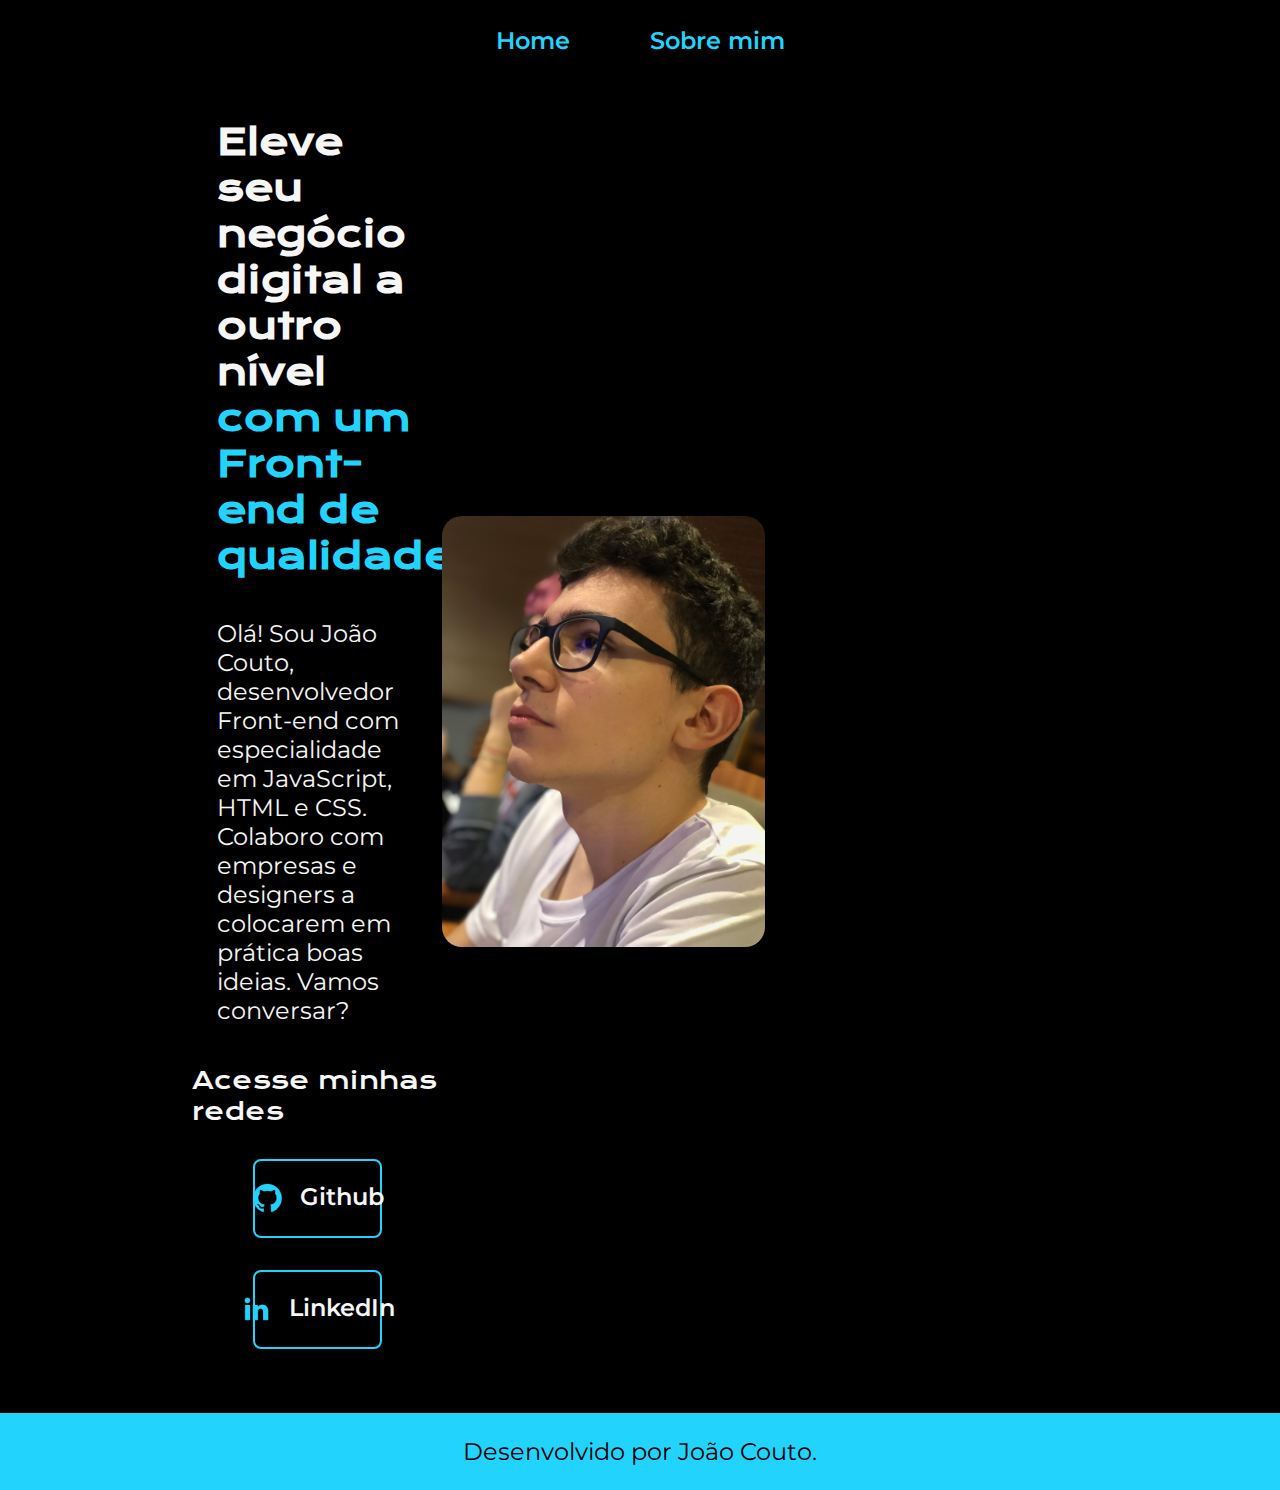
<file: index.html>
<!DOCTYPE html>
<html lang="pt-br">

<head>
    <meta charset="UTF-8">
    <meta name="viewport" content="width=device-width, initial-scale=1.0">
    <title>Portfolio</title>
    <link rel="stylesheet" href="styles/style.css">
</head>

<body>
    <header class="cabecalho">
        <nav class="cabecalho__menu">
            <a class="cabecalho__menu__link" href="index.html">Home</a>
            <a class="cabecalho__menu__link" href="about.html">Sobre mim</a>
        </nav>
    </header>
    <main class="apresentacao">
        <section class="apresentacao__conteudo">
        <h1 class="apresentacao__conteudo__titulo">
            Eleve seu negócio digital a outro nível  <strong class="titulo-destaque">com um Front-end de qualidade!</strong>
        </h1>
        <p class="apresentacao__conteudo__texto">
            Olá! Sou João Couto, desenvolvedor Front-end com especialidade em JavaScript, HTML e CSS. Colaboro com empresas e designers a colocarem em prática boas ideias. Vamos conversar?
        </p>
        <div class="apresentacao__links">
            <h2 class="apresentacao__links__subtitulo">Acesse minhas redes</h2>
            <a class="apresentacao__links__navegacao" href="https://github.com/joaopcouto" target="_blank">
                <img src="assets/github.png" alt="Github">
                Github
            </a>
            <a class="apresentacao__links__navegacao" href="https://linkedin.com/in/joaopedrocouto7/" target="_blank">
                <img src="assets/linkedin.png" alt="LinkedIn">
                LinkedIn
            </a>
        </div>
    </section>
        <div class="apresentacao__imagem__conteudo">
        <img class="apresentacao__imagem" src="assets/Foto-de-Joao-Couto.jpg" alt="Foto de João Couto">
        </div>
    </main>
    <footer class="rodape">
        <p>Desenvolvido por João Couto.</p>
    </footer>
</body>

</html>
</file>
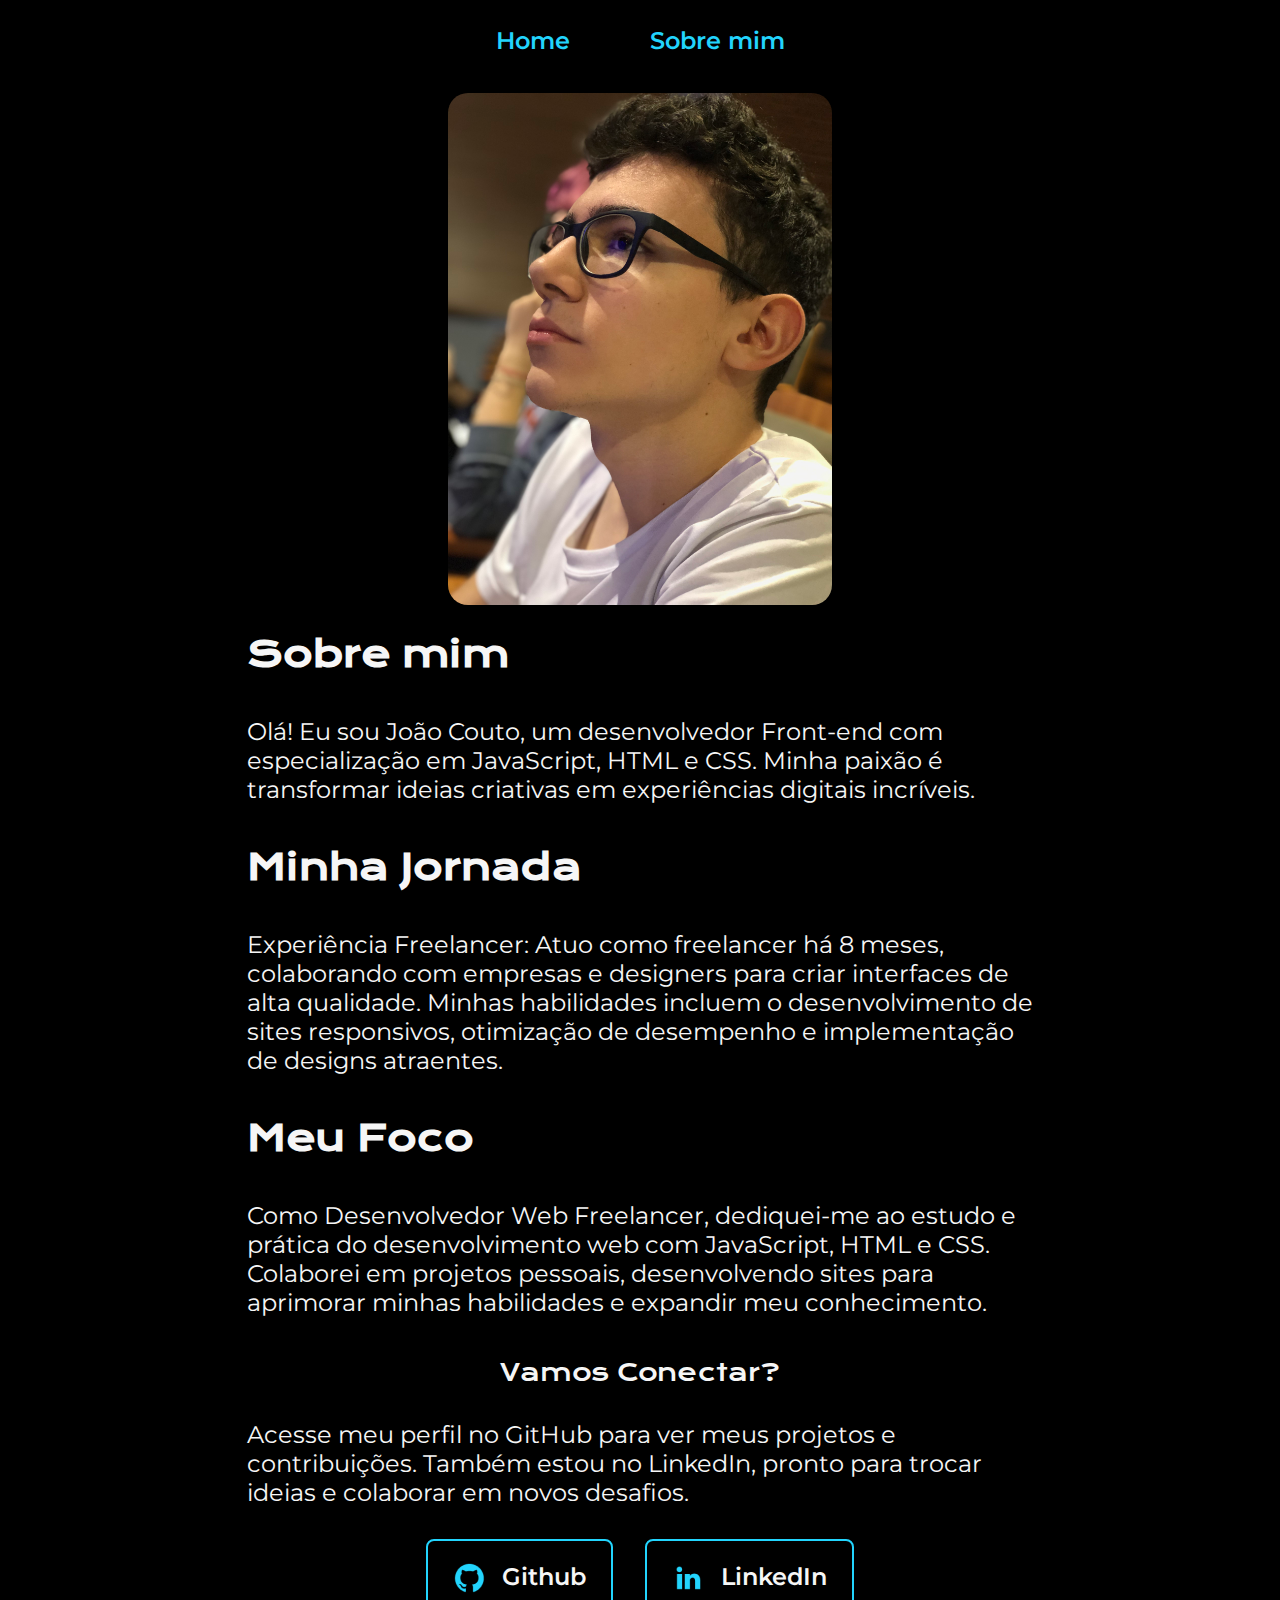
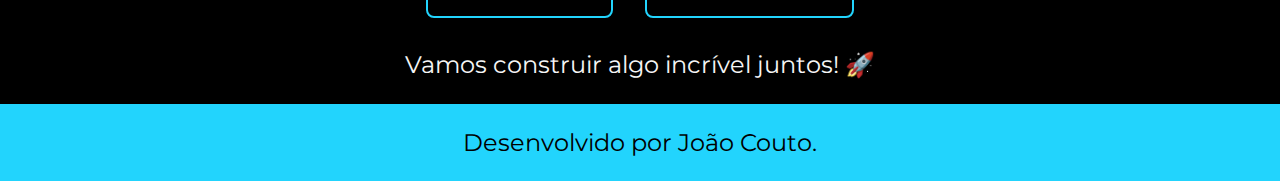
<file: about.html>
<!DOCTYPE html>
<html lang="pt-br">

<head>
    <meta charset="UTF-8">
    <meta http-equiv="X-UA-Compatible" content="IE=edge">
    <meta name="viewport" content="width=device-width, initial-scale=1.0">
    <title>Sobre mim</title>
    <link rel="stylesheet" href="styles/style-about.css">
</head>

<body>
    <header class="cabecalho">
        <nav class="cabecalho__menu">
            <a class="cabecalho__menu__link" href="index.html">Home</a>
            <a class="cabecalho__menu__link" href="about.html">Sobre mim</a>
        </nav>
    </header>
    <div class="apresentacao__imagem__conteudo"><img class="apresentacao__imagem" src="assets/Foto-de-Joao-Couto.jpg" alt="Foto de João Couto"></div>
    <main class="apresentacao">
        <section class="apresentacao__conteudo">
            <h1 class="apresentacao__conteudo__titulo">Sobre mim</h1>
            <p class="apresentacao__conteudo__texto">Olá! Eu sou João Couto, um desenvolvedor Front-end com especialização em JavaScript, HTML e CSS. Minha paixão é transformar ideias criativas em experiências digitais incríveis.
            </p>
            <h1 class="apresentacao__conteudo__titulo">Minha Jornada</h1>
            <p class="apresentacao__conteudo__texto">Experiência Freelancer: Atuo como freelancer há 8 meses, colaborando com empresas e designers para criar interfaces de alta qualidade. Minhas habilidades incluem o desenvolvimento de sites responsivos, otimização de desempenho e implementação de designs atraentes.</p>
            
            <h1 class="apresentacao__conteudo__titulo">Meu Foco</h1>
            <p class="apresentacao__conteudo__texto">Como Desenvolvedor Web Freelancer, dediquei-me ao estudo e prática do desenvolvimento web com JavaScript, HTML e CSS. Colaborei em projetos pessoais, desenvolvendo sites para aprimorar minhas habilidades e expandir meu conhecimento.</p>
            <div class="apresentacao__links"> 
            <h2 class="apresentacao__links__subtitulo">Vamos Conectar?</h1>
            <p class="apresentacao__conteudo__texto">Acesse meu perfil no GitHub para ver meus projetos e contribuições. Também estou no LinkedIn, pronto para trocar ideias e colaborar em novos desafios.</p>
            <div class="apresentacao__links__row">
            <a class="apresentacao__links__navegacao" href="https://github.com/joaopcouto" target="_blank">
                <img src="assets/github.png" alt="Github">
                Github
            </a>
            <a class="apresentacao__links__navegacao" href="https://linkedin.com/in/joaopedrocouto7/" target="_blank">
                <img src="assets/linkedin.png" alt="LinkedIn">
                LinkedIn
            </a>
            </div>
            <p class="apresentacao__conteudo__texto">Vamos construir algo incrível juntos! 🚀</p>
            </div>
        </section>
        
    </main>

    <footer class="rodape">
        <p>Desenvolvido por João Couto.</p>
    </footer>
</body>

</html>
</file>
<file: styles/style.css>
@import url('https://fonts.googleapis.com/css2?family=Krona+One&family=Montserrat:wght@400;600&display=swap');

:root {
    --cor-primaria: #000000;
    --cor-secundaria: #F6F6F6;
    --cor-terciaria: #22D4FD;
    --cor-hover: #272727;

    --fonte-primaria: 'Krona One', sans-serif;
    --fonte-secundaria: 'Montserrat', sans-serif;
}
*{
    margin: 0;
    padding: 0;
}

body{
    box-sizing: border-box;
    background-color: var(--cor-primaria);
    color: var(--cor-secundaria);
}
.cabecalho{
    padding: 2% 0% 0% 0%;
    display: flex;
    justify-content: center;
}
.cabecalho__menu{
    display: flex;
    gap: 80px;
    padding: 0% 4%;
}
.cabecalho__menu__link{
    font-family: var(--fonte-secundaria);
    font-size: 1.5rem;
    font-weight: 600;
    color: var(--cor-terciaria);
    text-decoration: none;
}
.apresentacao{
    padding: 5% 15%;
    display: flex;
    align-items: center;
    justify-content: space-between;
    gap: 82;
}
.apresentacao__conteudo{
    width: 50%;
    display: flex;
    flex-direction: column;
    gap: 40px;
}

.apresentacao__conteudo__titulo{
    font-size: 2.25rem;
    font-family: var(--fonte-primaria);
    padding: 0% 10%;
}
.titulo-destaque{
    color: var(--cor-terciaria);
}
.apresentacao__conteudo__texto{
    font-size: 1.5rem;
    font-family: var(--fonte-secundaria);
    padding: 0% 10%;
}

.apresentacao__links{
    display: flex;
    flex-direction: column;
    justify-content: space-between;
    align-items: center;
    gap: 32px;
}
.apresentacao__links__subtitulo{
    font-family: var(--fonte-primaria);
    font-weight: 400;
    font-size: 1.5rem;
}
.apresentacao__links__navegacao{
    display: flex;
    justify-content: center;
    gap: 16px;
    border: 2px solid var(--cor-terciaria);
    width: 50%;
    text-align: center;
    border-radius: 8px;
    font-size: 1.5rem;
    font-weight: 600;
    padding: 21.5px 0;
    text-decoration: none;
    color: var(--cor-secundaria);
    font-family: var(--fonte-secundaria);
}
.apresentacao__links__link:hover{
    background-color: var(--cor-hover);
}
.apresentacao__imagem {
    width: 50%;
    border-radius: 20px;
}
.rodape{
    color: var(--cor-primaria);
    background-color: var(--cor-terciaria);
    padding: 24px;
    text-align: center;
    font-family: var(--fonte-secundaria);
    font-size: 1.5rem;
    font-weight: 400;
}

@media (max-width: 1200px) {
    .cabecalho {
        padding: 10%;
    }  
    
    .cabecalho__menu {
        justify-content: center;
    }
    
    .apresentacao {
        flex-direction: column-reverse;
        padding: 5%;
      }
    
    .apresentacao__conteudo {
        width: auto;
    }

    .apresentacao__imagem__conteudo {
        margin-top: 3%;
        width: 100%;
        display: flex;
        justify-content: center;
    }

    .apresentacao__conteudo__titulo {
        padding: 5%;
    }

    .apresentacao__links__navegacao {
        width: 80%;
    }
}
</file>
<file: styles/style-about.css>
@import url('https://fonts.googleapis.com/css2?family=Krona+One&family=Montserrat:wght@400;600&display=swap');

:root {
    --cor-primaria: #000000;
    --cor-secundaria: #F6F6F6;
    --cor-terciaria: #22D4FD;
    --cor-hover: #272727;

    --fonte-primaria: 'Krona One', sans-serif;
    --fonte-secundaria: 'Montserrat', sans-serif;
}
*{
    margin: 0;
    padding: 0;
}

body{
    box-sizing: border-box;
    background-color: var(--cor-primaria);
    color: var(--cor-secundaria);
}
.cabecalho{
    padding: 2% 0% 0% 0%;
    display: flex;
    justify-content: center;
}

.cabecalho__menu{
    display: flex;
    gap: 80px;
    padding: 0% 4%;
}
.cabecalho__menu__link{
    font-family: var(--fonte-secundaria);
    font-size: 1.5rem;
    font-weight: 600;
    color: var(--cor-terciaria);
    text-decoration: none;
}
.apresentacao__imagem__conteudo {
    margin-top: 3%;
    width: 100%;
    display: flex;
    justify-content: center;
}
.apresentacao__imagem {
    width: 30%;
    border-radius: 20px;
}
.apresentacao{
    padding: 2%;
    display: flex;
    align-items: center;
    justify-content: center;
    gap: 82;
}
.apresentacao__conteudo{
    width: 80%;
    display: flex;
    flex-direction: column;
    gap: 40px;
}

.apresentacao__conteudo__titulo{
    font-size: 2.25rem;
    font-family: var(--fonte-primaria);
    padding: 0% 10%;
}
.titulo-destaque{
    color: var(--cor-terciaria);
}
.apresentacao__conteudo__texto{
    font-size: 1.5rem;
    font-family: var(--fonte-secundaria);
    padding: 0% 10%;
}

.apresentacao__links{
    display: flex;
    flex-direction: column;
    justify-content: space-between;
    align-items: center;
    gap: 32px;
}
.apresentacao__links__subtitulo{
    font-family: var(--fonte-primaria);
    font-weight: 400;
    font-size: 1.5rem;
}
.apresentacao__links__row{
    display: flex;
    flex-direction: row;
    gap: 32px;
}
.apresentacao__links__navegacao{
    display: flex;
    justify-content: center;
    gap: 16px;
    border: 2px solid var(--cor-terciaria);
    width: 50%;
    text-align: center;
    border-radius: 8px;
    font-size: 1.5rem;
    font-weight: 600;
    padding: 21.5px 25px;
    text-decoration: none;
    color: var(--cor-secundaria);
    font-family: var(--fonte-secundaria);
}
.apresentacao__links__link:hover{
    background-color: var(--cor-hover);
}

.rodape{
    color: var(--cor-primaria);
    background-color: var(--cor-terciaria);
    padding: 24px;
    text-align: center;
    font-family: var(--fonte-secundaria);
    font-size: 1.5rem;
    font-weight: 400;
}

@media (max-width: 1200px) {
    .cabecalho {
        padding: 10%;
    }  
    
    .cabecalho__menu {
        justify-content: center;
    }
    
    .apresentacao {
        flex-direction: column-reverse;
        padding: 5% 15%;
        justify-content: space-between;
      }
    
    .apresentacao__conteudo {
        width: auto;
    }

    .apresentacao__conteudo__titulo {
        padding: 5%;
    }

    .apresentacao__links__row{
        flex-direction: column;
    }
    .apresentacao__links__navegacao {
        width: 80%;
    }
}
</file>
